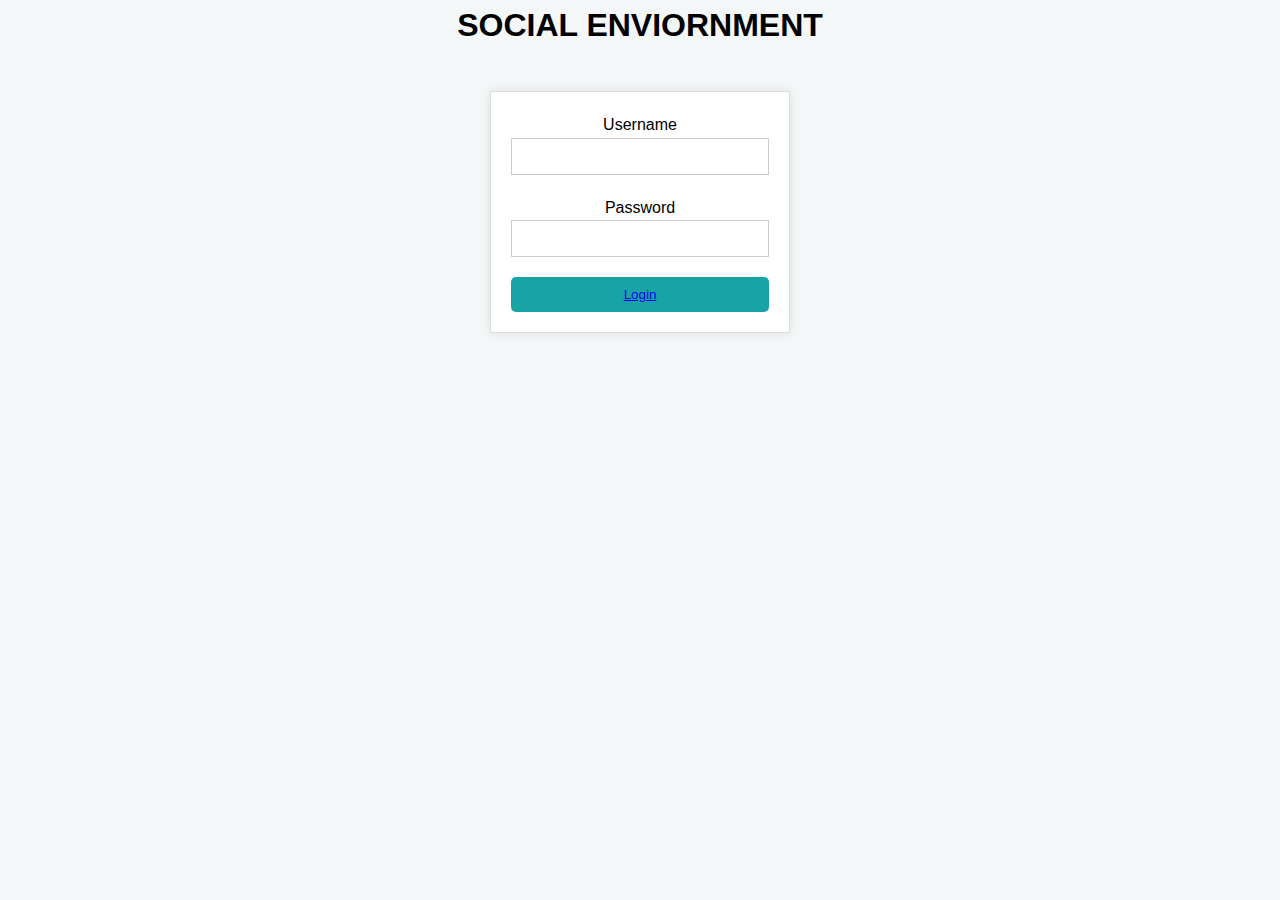
<file: index.html>
<!DOCTYPE html>
<html lang="en">
<head>
	<meta charset="UTF-8">
	<meta name="viewport" content="width=device-width, initial-scale=1.0">
	<title>Login Page</title>
	<link rel="stylesheet" href="style.css">
</head>
<body>
	<h1><center>SOCIAL ENVIORNMENT</center></h1>
    <div class="login-container">
        <form>
            <label for="username">Username</label>
            <input type="text" id="username" name="username" required>
            <label for="password">Password</label>
            <input type="password" id="password" name="password" required>
				<button type="submit"><a href="nextpage.html" target="_self">Login</a></button>
			</a>
		
		   </form>		
		 </div>
    </div>
	
</body>
</html>
</file>
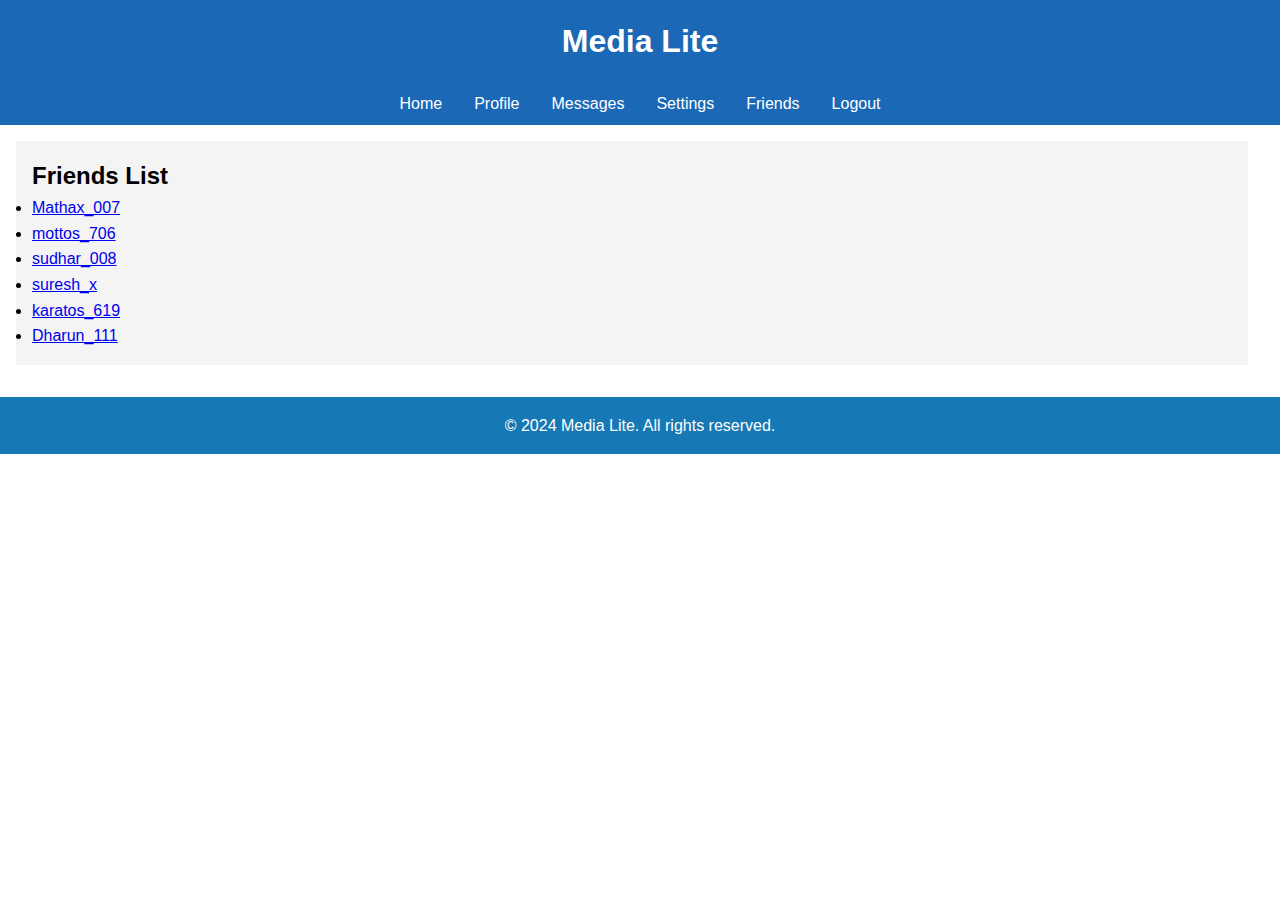
<file: friends.html>
<!DOCTYPE html>
<html lang="en">
<head>
    <meta charset="UTF-8">
    <meta name="viewport" content="width=device-width, initial-scale=1.0">
    <title>Friends - My Social Media</title>
    <link rel="stylesheet" href="styles.css">
</head>
<body>
    <header>
        <h1> Media Lite</h1>
    </header>
    <nav>
        <ul>
            
            <li><a href="nextpage.html">Home</a></li>
            <li><a href="profile.html">Profile</a></li>
            <li><a href="messages.html">Messages</a></li>
            <li><a href="settings.html">Settings</a></li>
            <li><a href="friends.html">Friends</a></li>
            <li><a href="index.html">Logout</a></li>
        </ul>
    </nav>
    <main>
        <section class="friends">
            <h2>Friends List</h2>
            <ul>
                <li><a href="#">Mathax_007</a></li>
                <li><a href="#">mottos_706</a></li>
                <li><a href="#">sudhar_008</a></li>
                <li><a href="#">suresh_x</a></li>
                <li><a href="#">karatos_619</a></li>
                <li><a href="#">Dharun_111</a></li>
            </ul>
        </section>
    </main>
    <footer>
        <p>&copy;  2024 Media Lite. All rights reserved.</p>
    </footer>
</body>
</html>
</file>
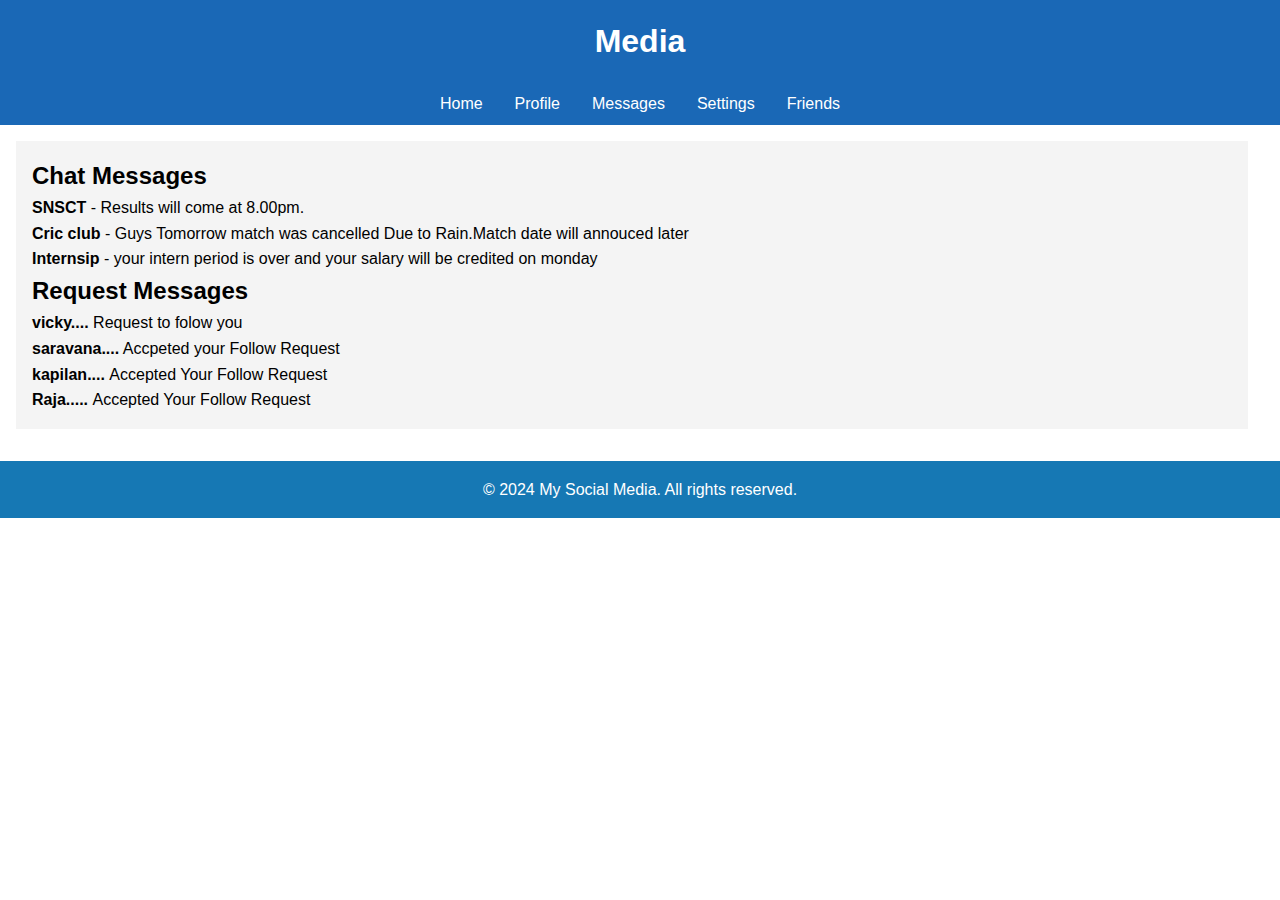
<file: messages.html>
<!DOCTYPE html>
<html lang="en">
<head>
    <meta charset="UTF-8">
    <meta name="viewport" content="width=device-width, initial-scale=1.0">
    <title>Messages - My Social Media</title>
    <link rel="stylesheet" href="styles.css">
</head>
<body>
    <header>
        <h1>Media</h1>
    </header>
    <nav>
        <ul>
            <li><a href="nextpage.html">Home</a></li>
            <li><a href="profile.html">Profile</a></li>
            <li><a href="messages.html">Messages</a></li>
            <li><a href="settings.html">Settings</a></li>
            <li><a href="friends.html">Friends</a></li>
        </ul>
    </nav>
    <main>
        <section class="messages">
            <h2>Chat Messages</h2>
            <p>
                <ul><b>SNSCT</b> - 
                        Results will come at 8.00pm.
                </ul>
                <ul><b>Cric club </b>-
                        Guys Tomorrow match was cancelled Due to Rain.Match date will annouced later
                </ul>
                <ul><b>Internsip </b>-
                        your intern period is over and your salary will be credited on monday
                </ul>
            </p>
            <h2>Request Messages</h2>
            <p>
                <ul><b>vicky....</b> 
                        Request to folow you
                </ul>
                <ul><b>saravana....</b>
                        Accpeted your Follow Request
                </ul>
                <ul><b>kapilan.... </b>
                        Accepted Your Follow Request
                </ul>
                <ul><b>Raja..... </b>
                    Accepted Your Follow Request
            </ul>
            </p>
        </section>
    </main>
    <footer>
        <p>&copy; 2024 My Social Media. All rights reserved.</p>
    </footer>
</body>
</html>
</file>
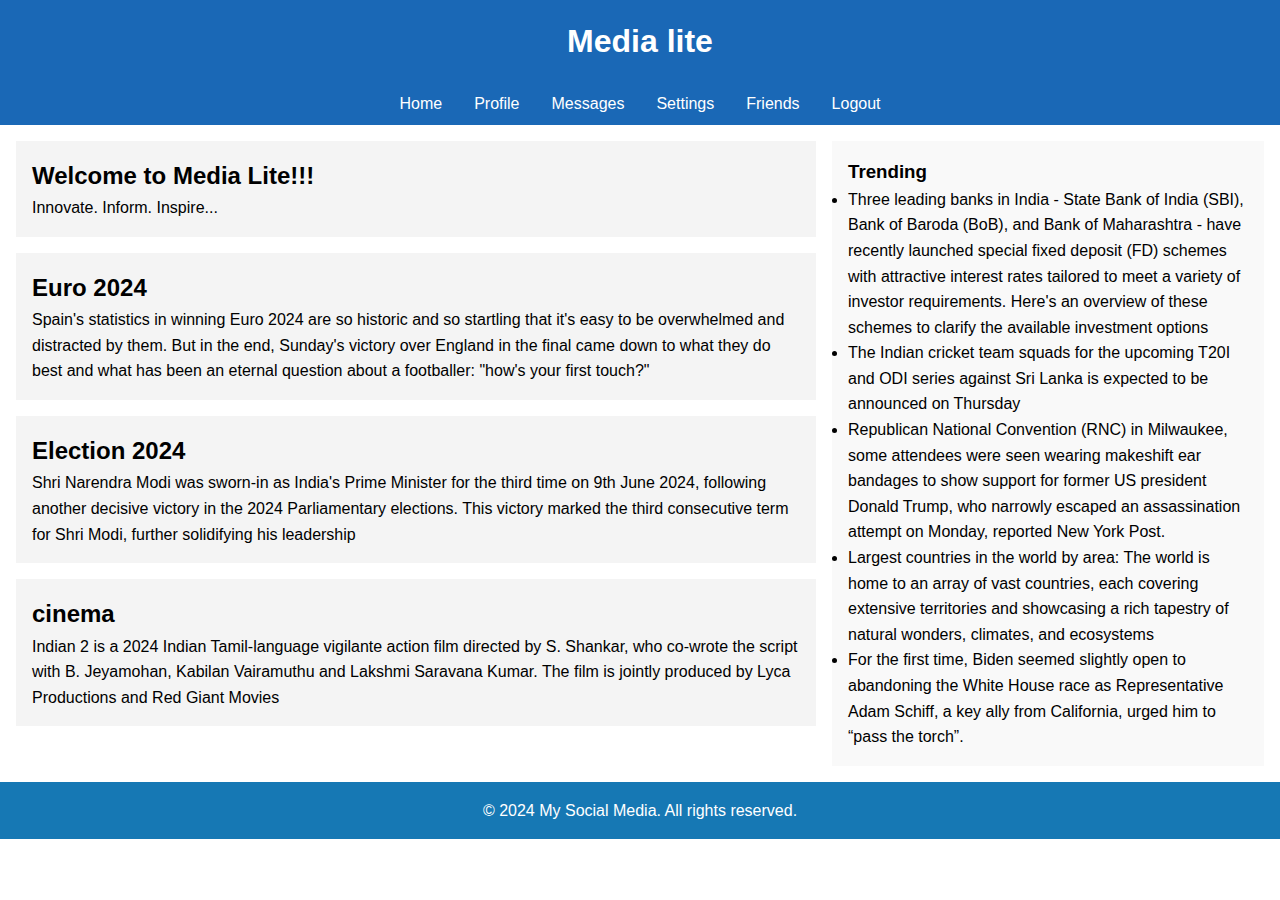
<file: nextpage.html>
<!DOCTYPE html>
<html lang="en">
<head>
    <meta charset="UTF-8">
    <meta name="viewport" content="width=device-width, initial-scale=1.0">
    <title>Home - My Social Media</title>
    <link rel="stylesheet" href="styles.css">
</head>
<body>
    <header>
        <h1>Media lite</h1>
    </header>
    <nav>
        <ul>
            <li><a href="nextpage.html">Home</a></li>
            <li><a href="profile.html">Profile</a></li>
            <li><a href="messages.html">Messages</a></li>
            <li><a href="settings.html">Settings</a></li>
            <li><a href="friends.html">Friends</a></li>
            <li><a href="index.html">Logout</a></li>
        </ul>
    </nav>
    <main>
        <section class="posts">
            <article>
                <h2>Welcome to Media Lite!!!</h2>
                <p>Innovate. Inform. Inspire...</p>
            </article>
            <article>
                <h2>Euro 2024</h2>
                <p>Spain's statistics in winning Euro 2024 are so historic and so startling that it's easy to be overwhelmed and distracted by them. But in the end, Sunday's victory over England in the final came down to what they do best and what has been an eternal question about a footballer: "how's your first touch?"</p>
            </article>
            <article>
                <h2>Election 2024</h2>
                <p>Shri Narendra Modi was sworn-in as India's Prime Minister for the third time on 9th June 2024, following another decisive victory in the 2024 Parliamentary elections. This victory marked the third consecutive term for Shri Modi, further solidifying his leadership</p>
            </article>
            <article>
                <h2>cinema</h2>
                <p>Indian 2 is a 2024 Indian Tamil-language vigilante action film directed by S. Shankar, who co-wrote the script with B. Jeyamohan, Kabilan Vairamuthu and Lakshmi Saravana Kumar. The film is jointly produced by Lyca Productions and Red Giant Movies</p>
            </article>
            
        </section>
        <aside>
            <h3>Trending</h3>
            <div class id = "container">
             <ul>
                <li>Three leading banks in India - State Bank of India (SBI), Bank of Baroda (BoB), and Bank of Maharashtra - have recently launched special fixed deposit (FD) schemes with attractive interest rates tailored to meet a variety of investor requirements. Here's an overview of these schemes to clarify the available investment options</li>
                <li>The Indian cricket team squads for the upcoming T20I and ODI series against Sri Lanka is expected to be announced on Thursday</li>
                <li>Republican National Convention (RNC) in Milwaukee, some attendees were seen wearing makeshift ear bandages to show support for former US president Donald Trump, who narrowly escaped an assassination attempt on Monday, reported New York Post.</li>
                <li>Largest countries in the world by area:  The world is home to an array of vast countries, each covering extensive territories and showcasing a rich tapestry of natural wonders, climates, and ecosystems
            </li>
            <li>For the first time, Biden seemed slightly open to abandoning the White House race as Representative Adam Schiff, a key ally from California, urged him to “pass the torch”.</li>
        </ul>
            </ul>
        </div>
        </aside>
    </main>
    <footer>
        <p>&copy; 2024 My Social Media. All rights reserved.</p>
    </footer>
</body>
</html>
</file>
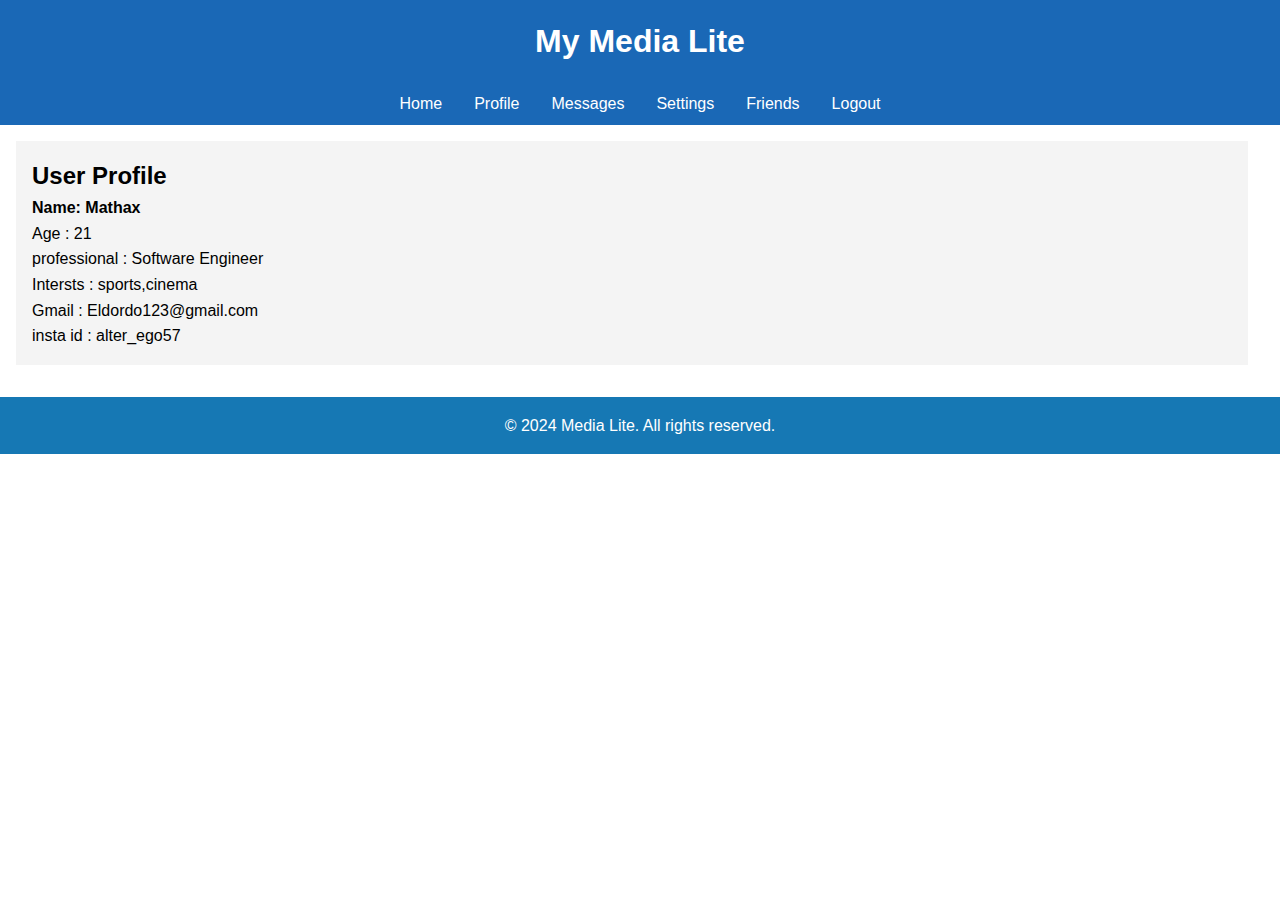
<file: profile.html>
<!DOCTYPE html>
<html lang="en">
<head>
    <meta charset="UTF-8">
    <meta name="viewport" content="width=device-width, initial-scale=1.0">
    <title>Profile - My Social Media</title>
    <link rel="stylesheet" href="styles.css">
</head>
<body>
    <header>
        <h1> My Media Lite</h1>
    </header>
    <nav>
        <ul>
            <li><a href="nextpage.html">Home</a></li>
            <li><a href="profile.html">Profile</a></li>
            <li><a href="messages.html">Messages</a></li>
            <li><a href="settings.html">Settings</a></li>
            <li><a href="friends.html">Friends</a></li>
            <li><a href="index.html">Logout</a></li>
        </ul>
    </nav>
    <main>
        <section class="profile">
            <h2>User Profile</h2>
            <p><b>Name: Mathax</b></p>
                <ul>Age : 21</ul>
                <ul>professional : Software Engineer</ul>
                <ul>Intersts : sports,cinema</ul>
                <ul>Gmail : Eldordo123@gmail.com</ul>
                <ul>insta id : alter_ego57</ul>
            </p>
        </section>
    </main>
    <footer>
        <p>&copy; 2024 Media Lite. All rights reserved.</p>
    </footer>
</body>
</html>
</file>
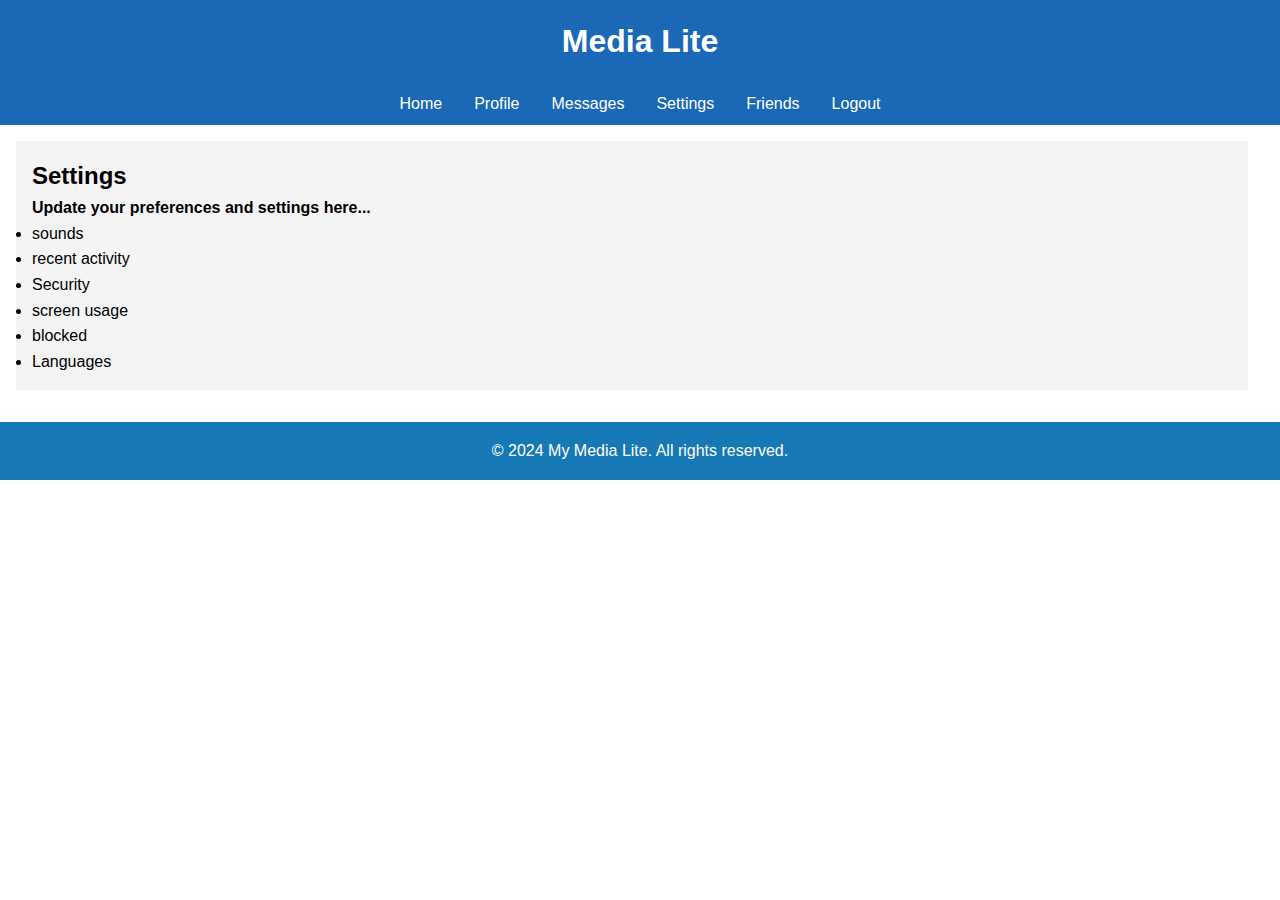
<file: settings.html>
<!DOCTYPE html>
<html lang="en">
<head>
    <meta charset="UTF-8">
    <meta name="viewport" content="width=device-width, initial-scale=1.0">
    <title>Settings - My Social Media</title>
    <link rel="stylesheet" href="styles.css">
</head>
<body>
    <header>
        <h1>Media Lite</h1>
    </header>
    <nav>
        <ul>
            <li><a href="nextpage.html">Home</a></li>
            <li><a href="profile.html">Profile</a></li>
            <li><a href="messages.html">Messages</a></li>
            <li><a href="settings.html">Settings</a></li>
            <li><a href="friends.html">Friends</a></li>
            <li><a href="index.html">Logout</a></li>
        </ul>
    </nav>
    <main>
        <section class="settings">
            <h2>Settings</h2>
            <p><b>Update your preferences and settings here...</b></p>
            <ul>
                <li>sounds</li>
                <li>recent activity </li>
                <li>Security </li>
                <li>screen usage </li>
                <li>blocked</li>
                <li>Languages</li>
            </ul>
        </section>
    </main>
    <footer>
        <p>&copy; 2024 My Media Lite. All rights reserved.</p>
    </footer>
</body>
</html>
</file>
<file: style.css>
body {
	font-family: Arial, sans-serif;
	background-color: #f3f7f7;
	align-items: center;
}
.login-container {
	max-width: 300px;
	padding: 20px;
	margin: 40px auto;
	background-color: #fff;
	border: 1px solid #ddd;
	box-shadow: 0 0 10px rgba(0, 0, 0, 0.1);
}

form {
	display: flex;
	flex-direction: column;
	align-items: center;
}

label {
	margin-bottom: 10
}

input[type="text"], input[type="password"] {
	width: 100%;
	padding: 10px;
	margin-bottom: 20px;
	border: 1px solid #ccc;
}

button[type="submit"] {
	width: 100%;
	padding: 10px;
	background-color: #18a4a4;
	color: #fff;
	border: none;
	border-radius: 5px;
	cursor: pointer;
}

button[type="submit"]:hover {
	background-color: #18a4a4;

}
.next-page-btn {
	background-color: #18a4a4;
	color: #18a4a4;
	padding: 10px 20px;
	border: none;
	border-radius: 5px;
	cursor: pointer;
	align-items: center;
}

.next-page-btn:hover {
		background-color: #18a4a4;
}



@media (max-width: 768px) {
	.login-container {
		width: 90%;
		margin: 20px auto;
	}
}


*{
    margin: 0;
    padding: 0;
    box-sizing: border-box;
}

body {
    font-family: Arial, sans-serif;
    line-height: 1.6;
}

header {
    background: #333;
    color: #fff;
    padding: 1rem 0;
    text-align: center;
}

nav {
    background: #444;
    color: #fff;
    padding: 0.5rem 0;
}

nav ul {
    list-style: none;
    display: flex;
    justify-content: center;
}

nav ul li {
    margin: 0 1rem;
}

nav ul li a {
    color: #fff;
    text-decoration: none;
}

main {
    display: flex;
    flex-wrap: wrap;
    margin: 1rem;
}

.posts {
    flex: 2;
    margin-right: 1rem;
}

.posts article {
    background: #f4f4f4;
    padding: 1rem;
    margin-bottom: 1rem;
}

aside {
    flex: 1;
    background: #f9f9f9;
    padding: 1rem;
}

footer {
    background: #333;
    color: #fff;
    text-align: center;
    padding: 1rem 0;
    margin-top: 1rem;
}

@media (max-width: 768px) {
    nav ul {
        flex-direction: column;
    }
    main {
        flex-direction: column;
    }
    .posts {
        margin-right: 0;
    }
    aside {
        margin-top: 1rem;
    }
}
</file>
<file: styles.css>
* {
    margin: 0;
    padding: 0;
    box-sizing: border-box;
}

body {
    font-family: Arial, sans-serif;
    line-height: 1.6;
}

header {
    background: #1a68b6;
    color: #fff;
    padding: 1rem 0;
    text-align: center;
}

nav {
    background: #1a68b6;
    color: #fff;
    padding: 0.5rem 0;
}

nav ul {
    list-style: none;
    display: flex;
    justify-content: center;
}

nav ul li {
    margin: 0 1rem;
}

nav ul li a {
    color: #fff;
    text-decoration: none;
}

main {
    display: flex;
    flex-wrap: wrap;
    margin: 1rem;
}

.posts,
.profile,
.messages,
.settings,
.friends {
    flex: 2;
    margin-right: 1rem;
}

.posts article,
.profile,
.messages,
.settings,
.friends {
    background: #f4f4f4;
    padding: 1rem;
    margin-bottom: 1rem;
}

aside {
    flex: 1;
    background: #f9f9f9;
    padding: 1rem;
}

footer {
    background: #1678b4;
    color: #fff;
    text-align: center;
    padding: 1rem 0;
    margin-top: 1rem;
}
.container img{
    width: 70px;
    height: 100px;
    

}
section img{
    width:40%;
    height: 40%;
    
}
section{
    
    width: fit-content;
    height: fit-content;
}

@media (max-width: 768px) {
    nav ul {
        flex-direction: column;
    }
    main {
        flex-direction: column;
    }
    .posts,
    .profile,
    .messages,
    .settings,
    .friends {
        margin-right: 0;
    }
    aside {
        margin-top: 1rem;
    }
}
</file>
